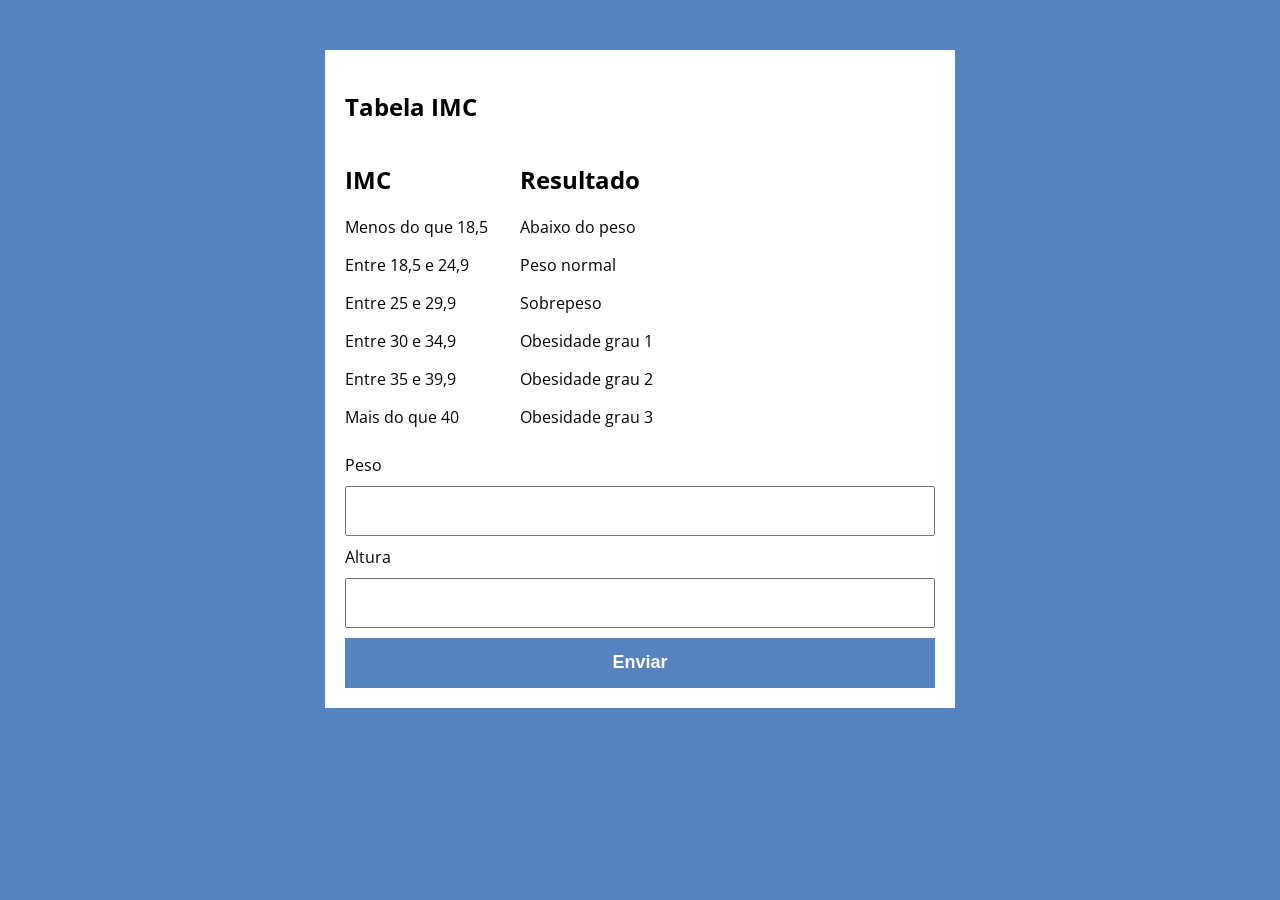
<file: index.html>
<!doctype html>
<html lang="pt-br">
  <head>
    <meta charset="UTF-8" />
    <meta name="viewport" content="width=device-width, initial-scale=1.0" />
    <title>exercicio</title>
    <link rel="stylesheet" href="./assets/css/style.css" />
  </head>
  <body>
    <section class="container">
      <h1>Tabela IMC</h1>
      <div class="texto">
        <ul>
          <h2>IMC</h2>
          <li><p>Menos do que 18,5</p></li>
          <li><p>Entre 18,5 e 24,9</p></li>
          <li><p>Entre 25 e 29,9</p></li>
          <li><p>Entre 30 e 34,9</p></li>
          <li><p>Entre 35 e 39,9</p></li>
          <li><p>Mais  do que 40</p></li>
        </ul>
        <ul>
          <h2>Resultado</h2>
          <li><p>Abaixo do peso</p></li>
          <li><p>Peso normal</p></li>
          <li><p>Sobrepeso</p></li>
          <li><p>Obesidade grau 1</p></li>           
          <li><p>Obesidade grau 2</p></li>           
          <li><p>Obesidade grau 3</p></li>           
        </ul>
      </div>
      
      
      <form action="">
        <!-- <label for="input-teste-1">Label teste #1</label>
        <input type="text" id="input-teste-1" />
        
        <label for="input-teste-2">Label teste #2</label>
        <input type="password" id="input-teste-2" /> -->
        
        <label for="input-teste-3">Peso</label>
        <input type="text" id="input-teste-3" />
        
        <label for="input-teste-4">Altura</label>
        <input type="text" id="input-teste-4" />
        <button id="btn">Enviar</button>
      </form>
      <div class="resposta" id="resposta"></div>
      <div class="resposta" id="negativa">asdas</div>
    </section>
    <script src="assets/javascript/main.js"></script>
  </body>
</html>
</file>
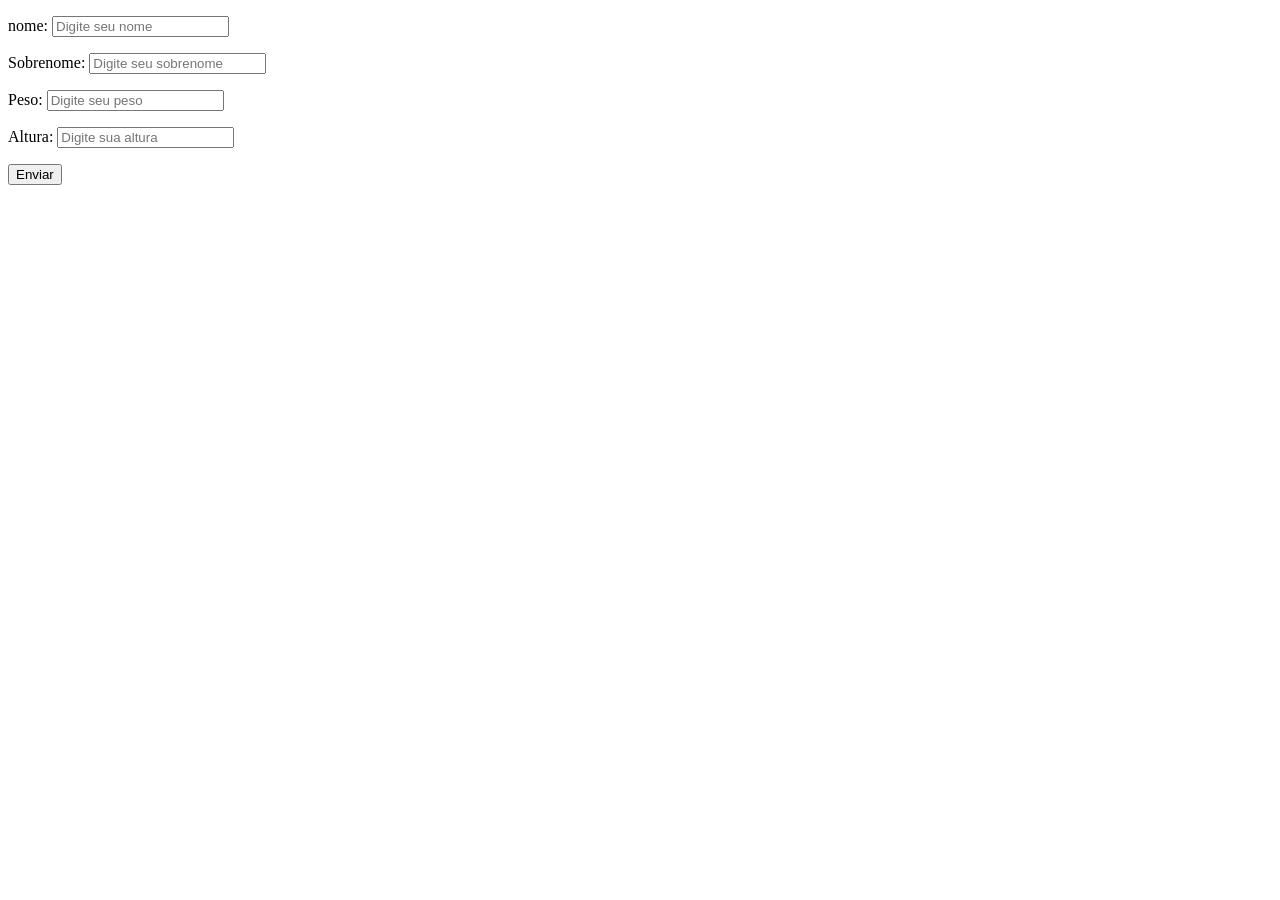
<file: atividade03/index.html>
<!DOCTYPE html>
<html lang="pt-br">
<head>
    <meta charset="UTF-8">
    <meta name="viewport" content="width=device-width, initial-scale=1.0">
    <title>Exercicio</title>
</head>
<body>
    <form class="form" action="" method="get">
        <p>nome: <input type="text" placeholder="Digite seu nome" class="nome"></p>
        <p>Sobrenome: <input type="text" placeholder="Digite seu sobrenome" class="Sobrenome"></p>
        <p>Peso: <input type="text" placeholder="Digite seu peso" class="peso"></p>
        <p>Altura: <input type="text" placeholder="Digite sua altura" class="altura"></p>
        <button>Enviar</button>
    </form> 

    <div class="resultado"></div>

    <script src="js/script.js"></script>
</body>
</html>
</file>
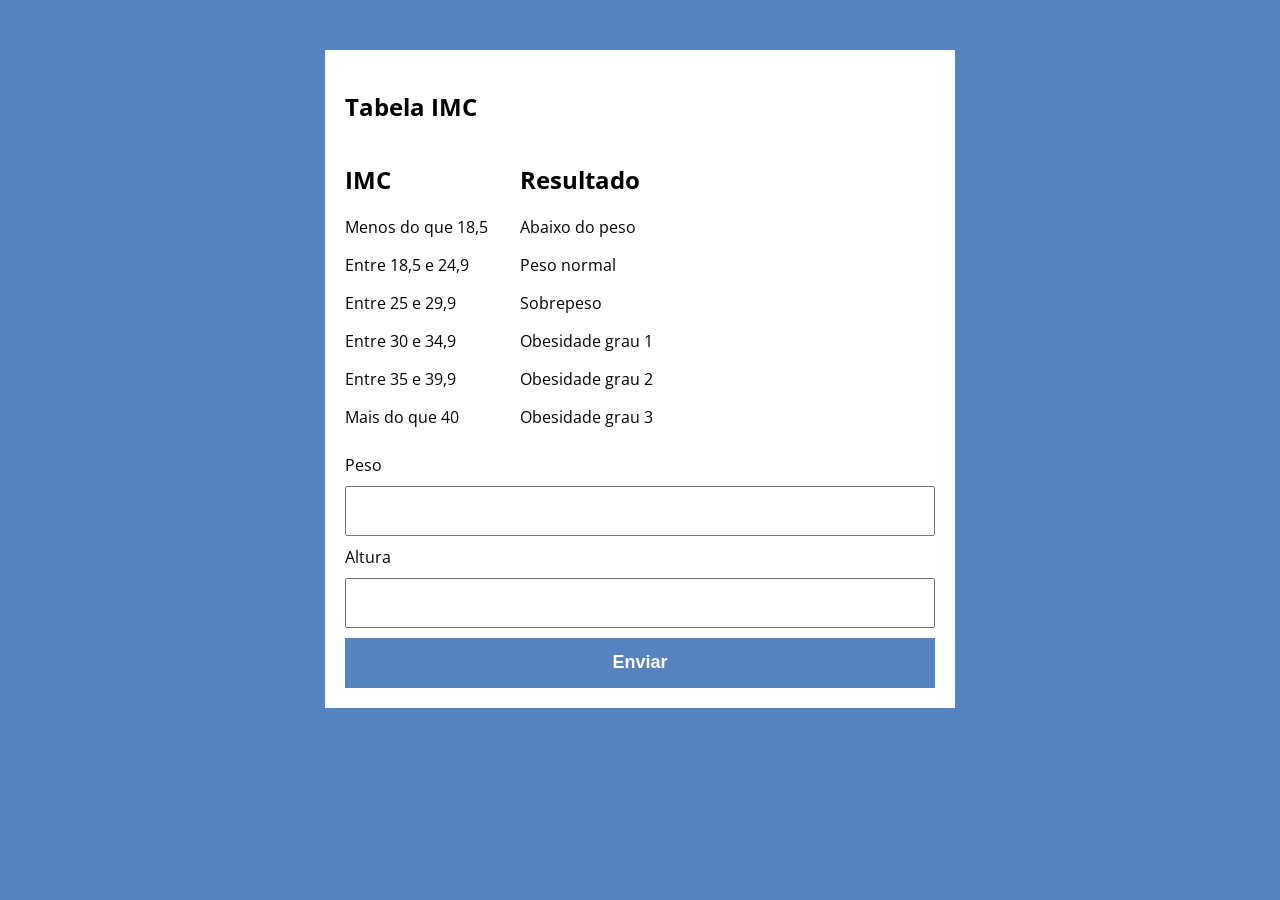
<file: modelo/index.html>
<!doctype html>
<!-- Página-modelo: formulário que calcula e classifica o IMC. -->
<html lang="pt-br">
  <head>
    <meta charset="UTF-8" />
    <meta name="viewport" content="width=device-width, initial-scale=1.0" />
    <title>exercicio</title>
    <link rel="stylesheet" href="./assets/css/style.css" />
  </head>
  <body>
    <section class="container">
      <h1>Tabela IMC</h1>
      <div class="texto">
        <ul>
          <h2>IMC</h2>
          <li><p>Menos do que 18,5</p></li>
          <li><p>Entre 18,5 e 24,9</p></li>
          <li><p>Entre 25 e 29,9</p></li>
          <li><p>Entre 30 e 34,9</p></li>
          <li><p>Entre 35 e 39,9</p></li>
          <li><p>Mais  do que 40</p></li>
        </ul>
        <ul>
          <h2>Resultado</h2>
          <li><p>Abaixo do peso</p></li>
          <li><p>Peso normal</p></li>
          <li><p>Sobrepeso</p></li>
          <li><p>Obesidade grau 1</p></li>           
          <li><p>Obesidade grau 2</p></li>           
          <li><p>Obesidade grau 3</p></li>           
        </ul>
      </div>
      
      
      <form action="">
        <!-- <label for="input-teste-1">Label teste #1</label>
        <input type="text" id="input-teste-1" />
        
        <label for="input-teste-2">Label teste #2</label>
        <input type="password" id="input-teste-2" /> -->
        
        <label for="input-teste-3">Peso</label>
        <input type="text" id="input-teste-3" />
        
        <label for="input-teste-4">Altura</label>
        <input type="text" id="input-teste-4" />
        <button id="btn">Enviar</button>
      </form>
      <div class="resposta" id="resposta"></div>
      <div class="resposta" id="negativa">asdas</div>
    </section>
    <script src="assets/javascript/main.js"></script>
  </body>
</html>
</file>
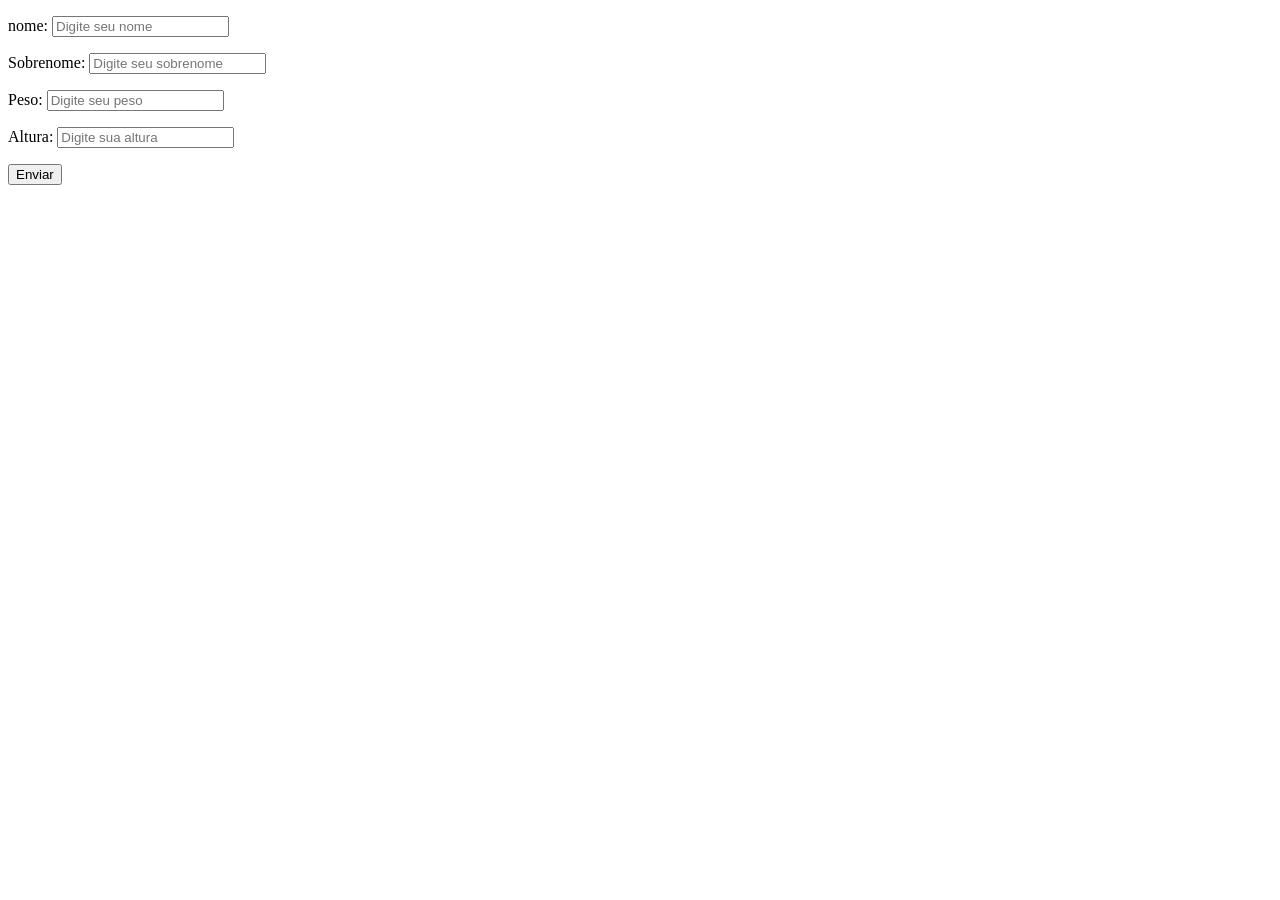
<file: atividade/atividade03/index.html>
<!DOCTYPE html>
<!-- Prática de formulário, eventos, objetos, arrays e DOM. -->
<html lang="pt-br">
<head>
    <meta charset="UTF-8">
    <meta name="viewport" content="width=device-width, initial-scale=1.0">
    <title>Exercicio</title>
</head>
<body>
    <form class="form" action="" method="get">
        <p>nome: <input type="text" placeholder="Digite seu nome" class="nome"></p>
        <p>Sobrenome: <input type="text" placeholder="Digite seu sobrenome" class="Sobrenome"></p>
        <p>Peso: <input type="text" placeholder="Digite seu peso" class="peso"></p>
        <p>Altura: <input type="text" placeholder="Digite sua altura" class="altura"></p>
        <button>Enviar</button>
    </form> 

    <div class="resultado"></div>

    <script src="js/script.js"></script>
</body>
</html>
</file>
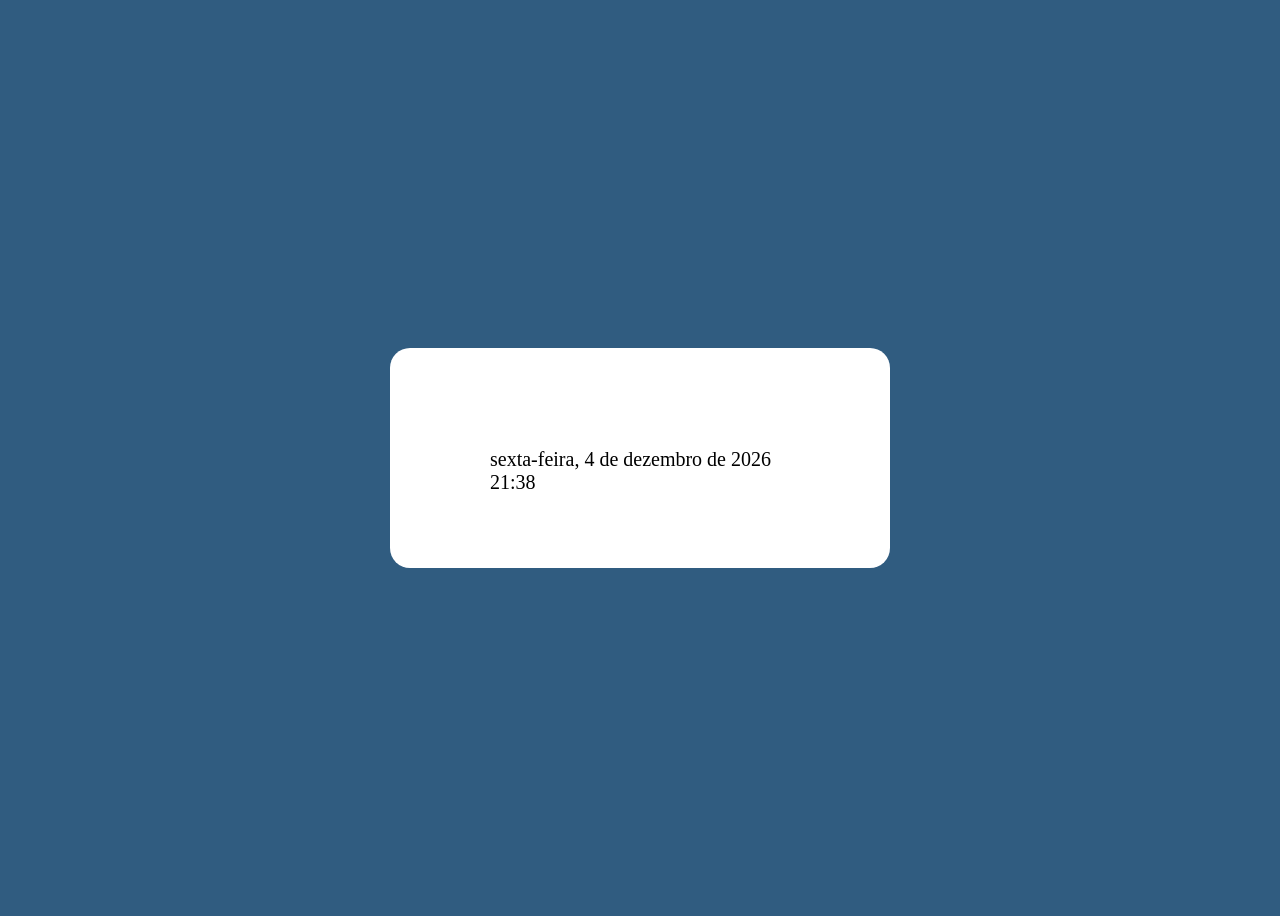
<file: atividade/atividade04/index.html>
<!DOCTYPE html>
<!-- Exibe uma data por extenso gerada pelo JavaScript. -->
<html lang="pt">
<head>
    <meta charset="UTF-8">
    <meta name="viewport" content="width=device-width, initial-scale=1.0">
    <title>Modelo</title>
    <link rel="stylesheet" href="style.css">
    <script src="script.js" defer></script>
</head>
<body>
    <div class="container">
        <span id="result"></span>
    </div>
</body>
</html>
</file>
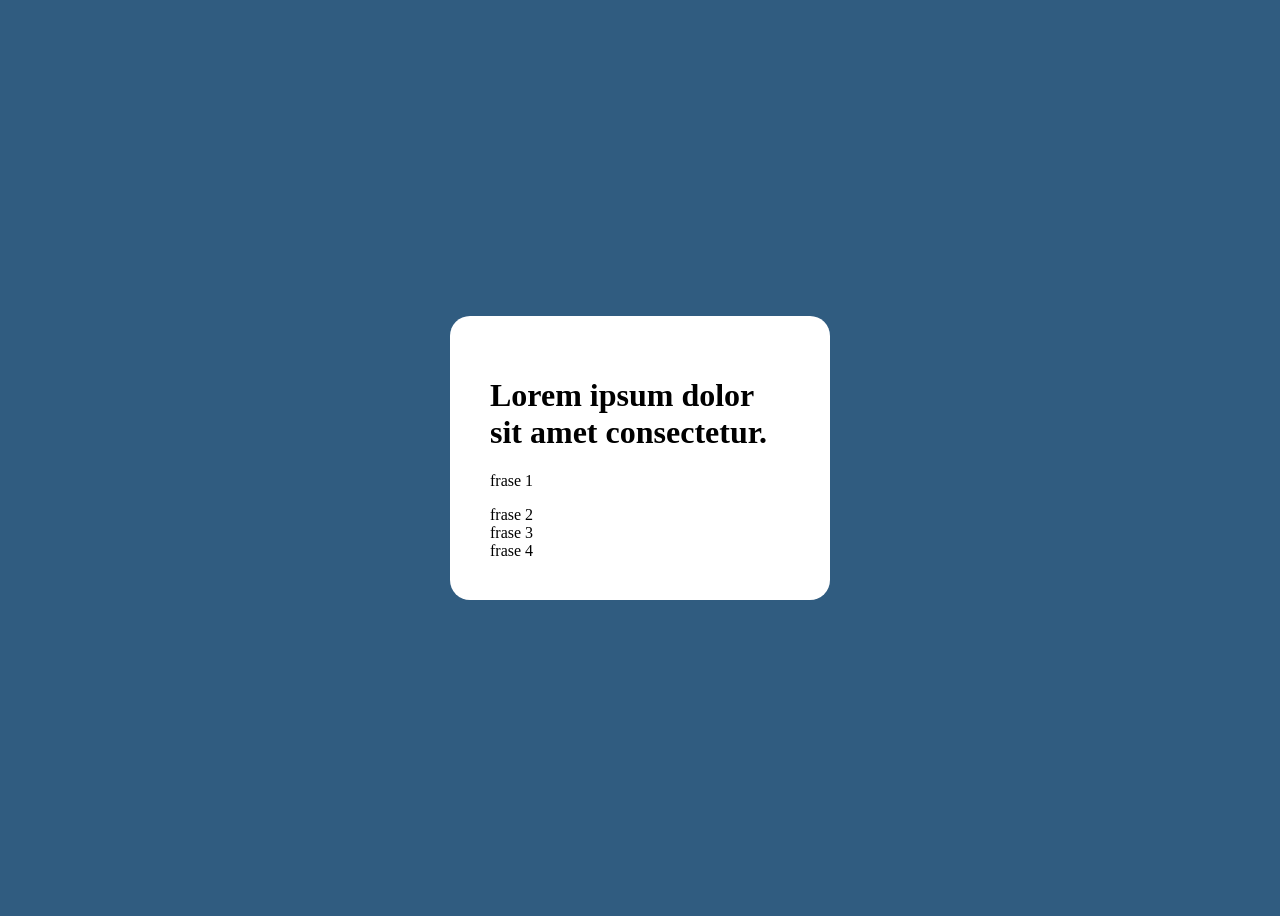
<file: atividade/atividade05/index.html>
<!DOCTYPE html>
<!-- O JavaScript cria os elementos inseridos no contêiner. -->
<html lang="pt">
<head>
    <meta charset="UTF-8">
    <meta name="viewport" content="width=device-width, initial-scale=1.0">
    <title>Modelo</title>
    <link rel="stylesheet" href="style.css">
    <script src="script.js" defer></script>
</head>
<body>
    <div class="container">
        <h1>Lorem ipsum dolor sit amet consectetur.</h1>
    </div>
</body>
</html>
</file>
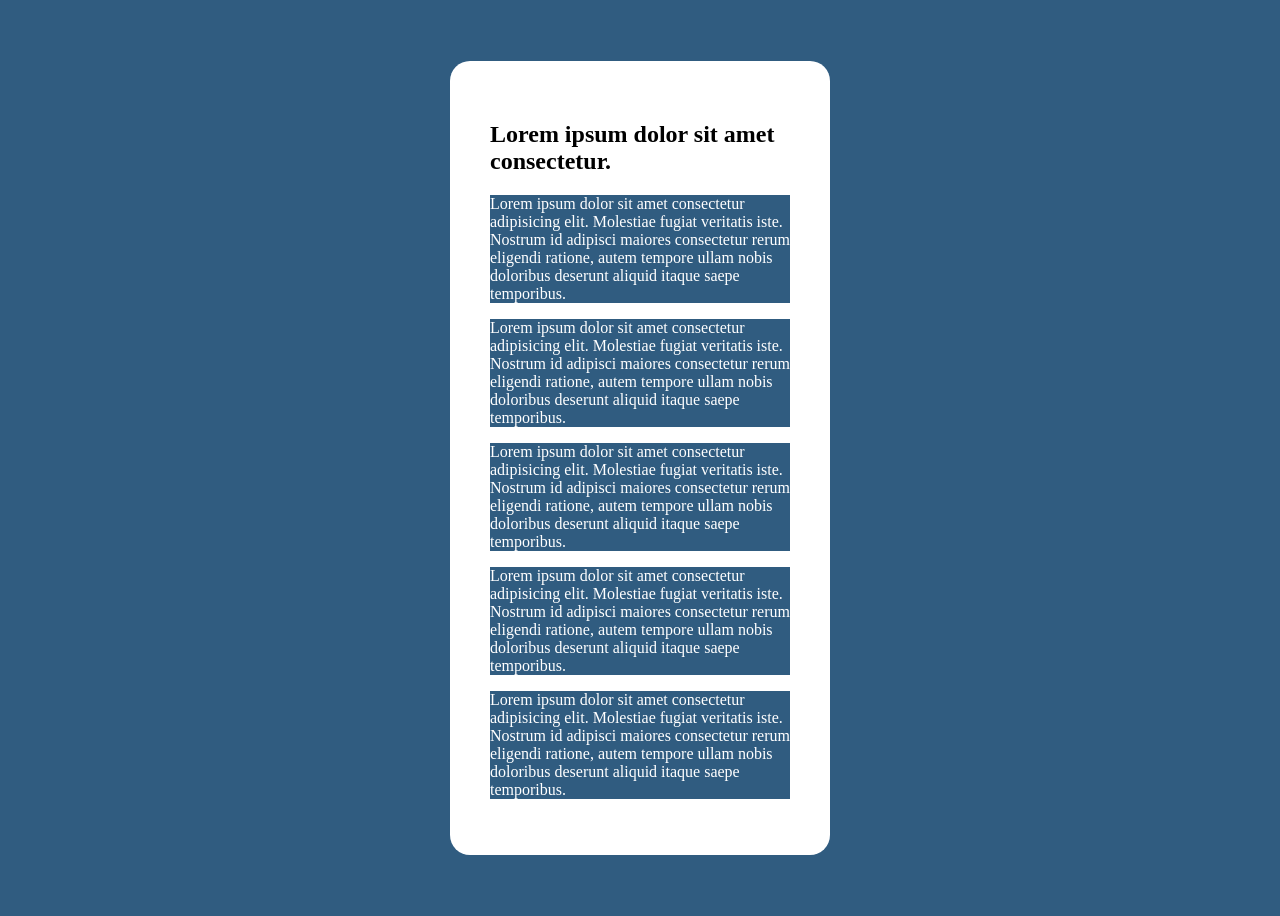
<file: atividade/atividade06/index.html>
<!DOCTYPE html>
<!-- Exercício de manipulação de estilos pelo JavaScript. -->
<html lang="pt-br">
<head>
    <meta charset="UTF-8">
    <meta name="viewport" content="width=device-width, initial-scale=1.0">
    <title>Modelo</title>
    <link rel="stylesheet" href="./assets/css/style.css">
</head>
<body>
    <section class="container">
        <h1>Lorem ipsum dolor sit amet consectetur.</h1>
        <div class="paragrafos">
            <p>  
                Lorem ipsum dolor sit amet consectetur adipisicing elit. Molestiae fugiat veritatis iste. Nostrum id adipisci maiores consectetur rerum eligendi ratione, autem  tempore ullam nobis doloribus deserunt aliquid itaque saepe temporibus.
            </p>
            <p>  
                Lorem ipsum dolor sit amet consectetur adipisicing elit. Molestiae fugiat veritatis iste. Nostrum id adipisci maiores consectetur rerum eligendi ratione, autem  tempore ullam nobis doloribus deserunt aliquid itaque saepe temporibus.
            </p>
            <p>  
                Lorem ipsum dolor sit amet consectetur adipisicing elit. Molestiae fugiat veritatis iste. Nostrum id adipisci maiores consectetur rerum eligendi ratione, autem  tempore ullam nobis doloribus deserunt aliquid itaque saepe temporibus.
            </p>
            <p>  
                Lorem ipsum dolor sit amet consectetur adipisicing elit. Molestiae fugiat veritatis iste. Nostrum id adipisci maiores consectetur rerum eligendi ratione, autem  tempore ullam nobis doloribus deserunt aliquid itaque saepe temporibus.
            </p>
            <p>  
                Lorem ipsum dolor sit amet consectetur adipisicing elit. Molestiae fugiat veritatis iste. Nostrum id adipisci maiores consectetur rerum eligendi ratione, autem  tempore ullam nobis doloribus deserunt aliquid itaque saepe temporibus.
            </p>
        </div>
    </section>
    <script src="./assets/js/main.js"></script>
</body>
</html>
</file>
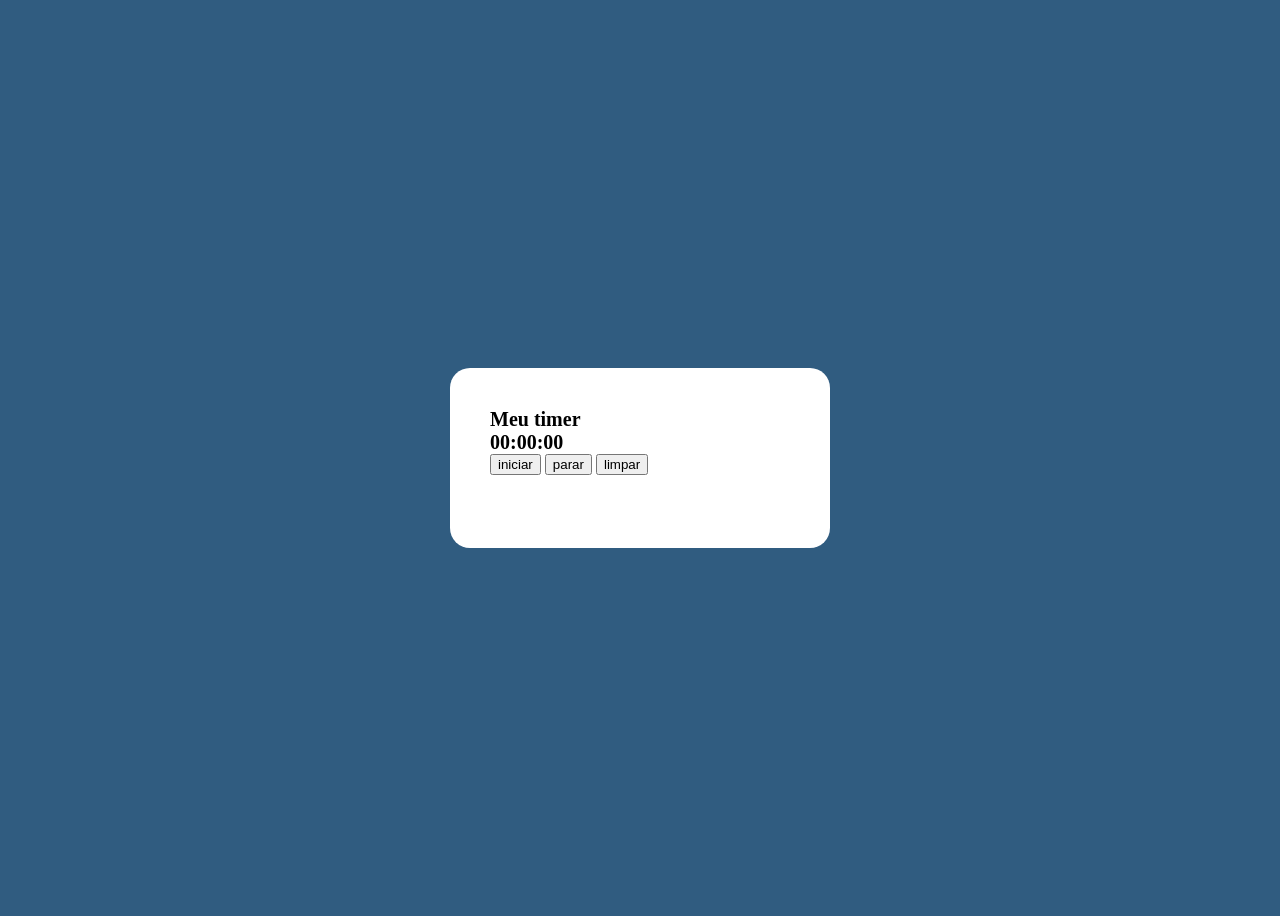
<file: atividade/atividade09/index.html>
<!DOCTYPE html>
<!-- Estrutura do cronômetro; o comportamento fica em script.js. -->
<html lang="pt-br">
<head>
    <meta charset="UTF-8">
    <meta name="viewport" content="width=device-width, initial-scale=1.0">
    <title>Modelo</title>
    <link rel="stylesheet" href="./assets/css/style.css">
</head>
<body>
    <section class="container">
        <span>Meu timer</span>
        <div class="">
            <span id="timer">00:00:00</span>
        </div>
        <div class="contaniner-timer">
            <button id="iniciar">iniciar</button>
            <button id="parar">parar</button>
            <button id="limpar">limpar</button>
        </div>
    </section>
    <script src="./assets/js/script.js"></script>
</body>
</html>
</file>
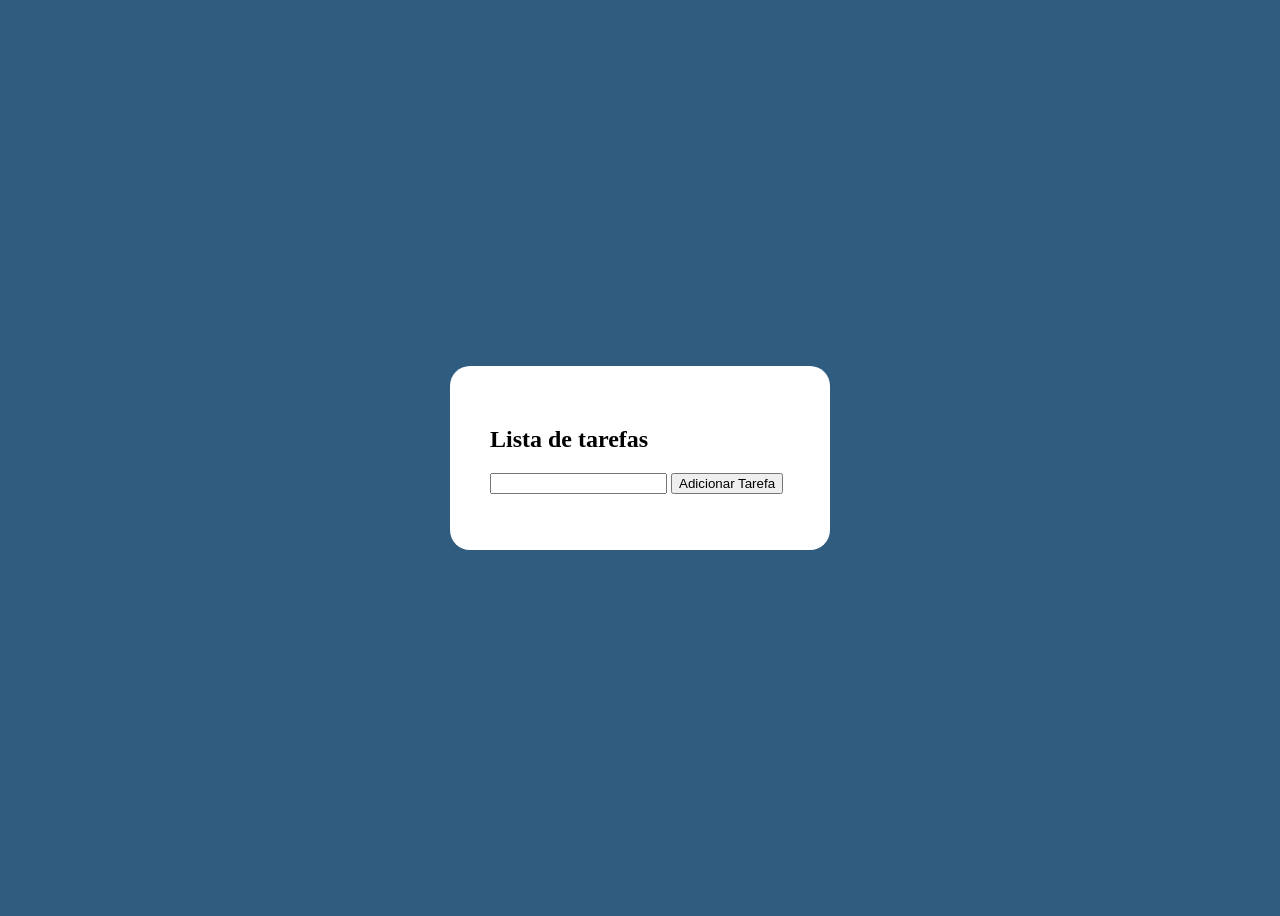
<file: atividade/atividade10/index.html>
<!DOCTYPE html>
<!-- Estrutura do cronômetro; o comportamento fica em script.js. -->
<html lang="pt-br">
<head>
    <meta charset="UTF-8">
    <meta name="viewport" content="width=device-width, initial-scale=1.0">
    <title>Modelo</title>
    <link rel="stylesheet" href="./assets/css/style.css">
</head>
<body>
    <section class="container">
        <h1>Lista de tarefas</h1>
        <p>
            <input type="text" class="input-tarefa">
            <button class="btn-tarefa">Adicionar Tarefa</button>
        </p>

        <ul class="tarefas"></ul>
    </section>
    <script src="./assets/js/script.js"></script>
</body>
</html>
</file>
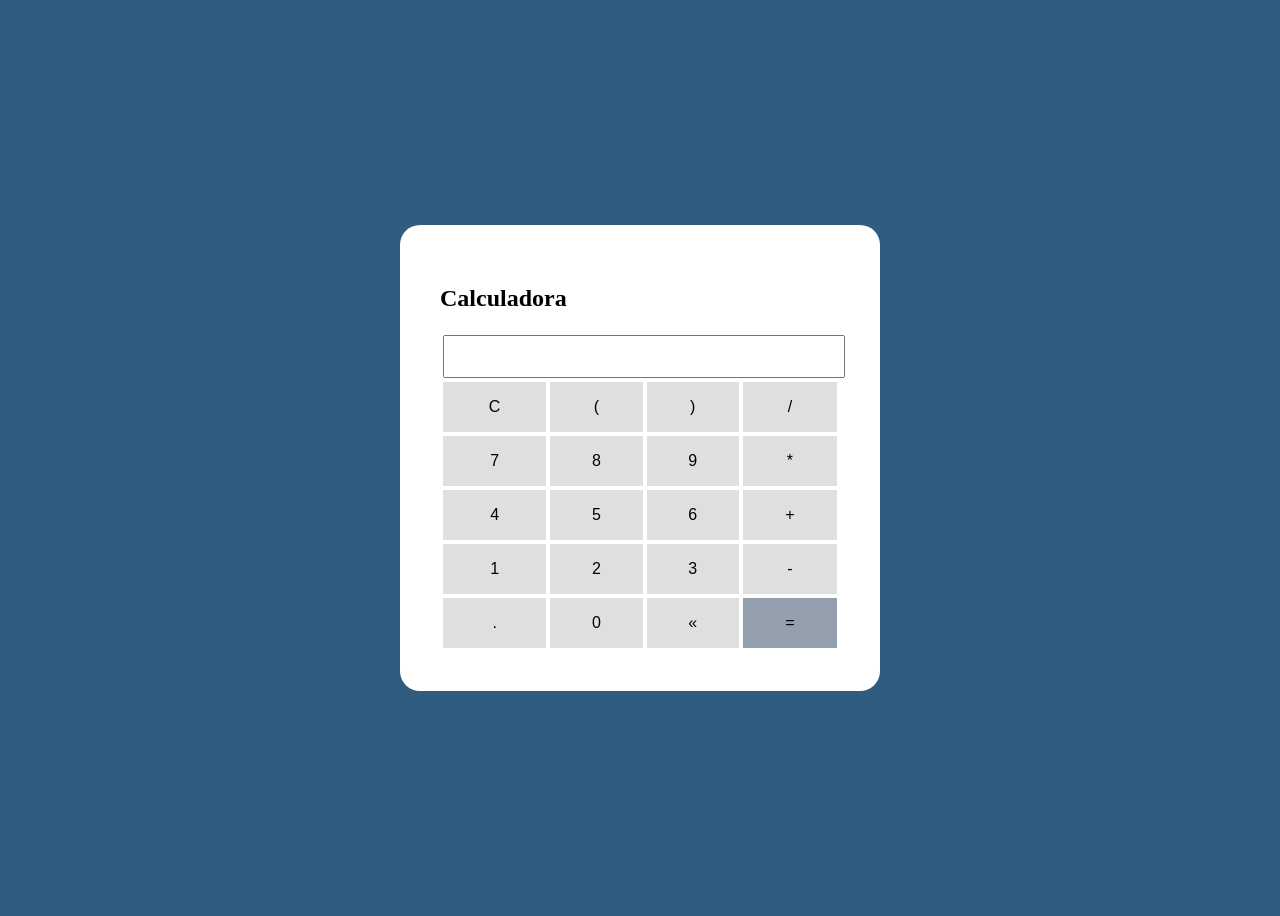
<file: atividade/atividade11/index.html>
<!DOCTYPE html>
<!-- Estrutura da calculadora; o comportamento fica em script.js. -->
<html lang="pt-br">
<head>
    <meta charset="UTF-8">
    <meta name="viewport" content="width=device-width, initial-scale=1.0">
    <title>Calculadora</title>
    <link rel="stylesheet" href="./assets/css/style.css">
</head>
<body>
    <section class="container">
        <h1>Calculadora</h1>
        <table class="calculadora">
            <tr>
                <!-- O JavaScript lê e atualiza o resultado por meio desta classe. -->
                <td colspan="4"><input type="text" class="display" aria-label="Expressão matemática"></td>
            </tr>
            <tr>
                <td><button class="btn btn-clear">C</button></td>
                <td><button class="btn btn-num">(</button></td>
                <td><button class="btn btn-num">)</button></td>
                <td><button class="btn btn-num">/</button></td>
            </tr>
            <tr>
                <td><button class="btn btn-num">7</button></td>
                <td><button class="btn btn-num">8</button></td>
                <td><button class="btn btn-num">9</button></td>
                <td><button class="btn btn-num">*</button></td>
            </tr>
            <tr>
                <td><button class="btn btn-num">4</button></td>
                <td><button class="btn btn-num">5</button></td>
                <td><button class="btn btn-num">6</button></td>
                <td><button class="btn btn-num">+</button></td>
            </tr>
            <tr>
                <td><button class="btn btn-num">1</button></td>
                <td><button class="btn btn-num">2</button></td>
                <td><button class="btn btn-num">3</button></td>
                <td><button class="btn btn-num">-</button></td>
            </tr>
            <tr>
                <td><button class="btn btn-num">.</button></td>
                <td><button class="btn btn-num">0</button></td>
                <td><button class="btn btn-del">&laquo;</button></td>
                <td><button class="btn btn-eq">=</button></td>
            </tr>
        </table>
    </section>
    <script src="./assets/js/script.js"></script>
</body>
</html>
</file>
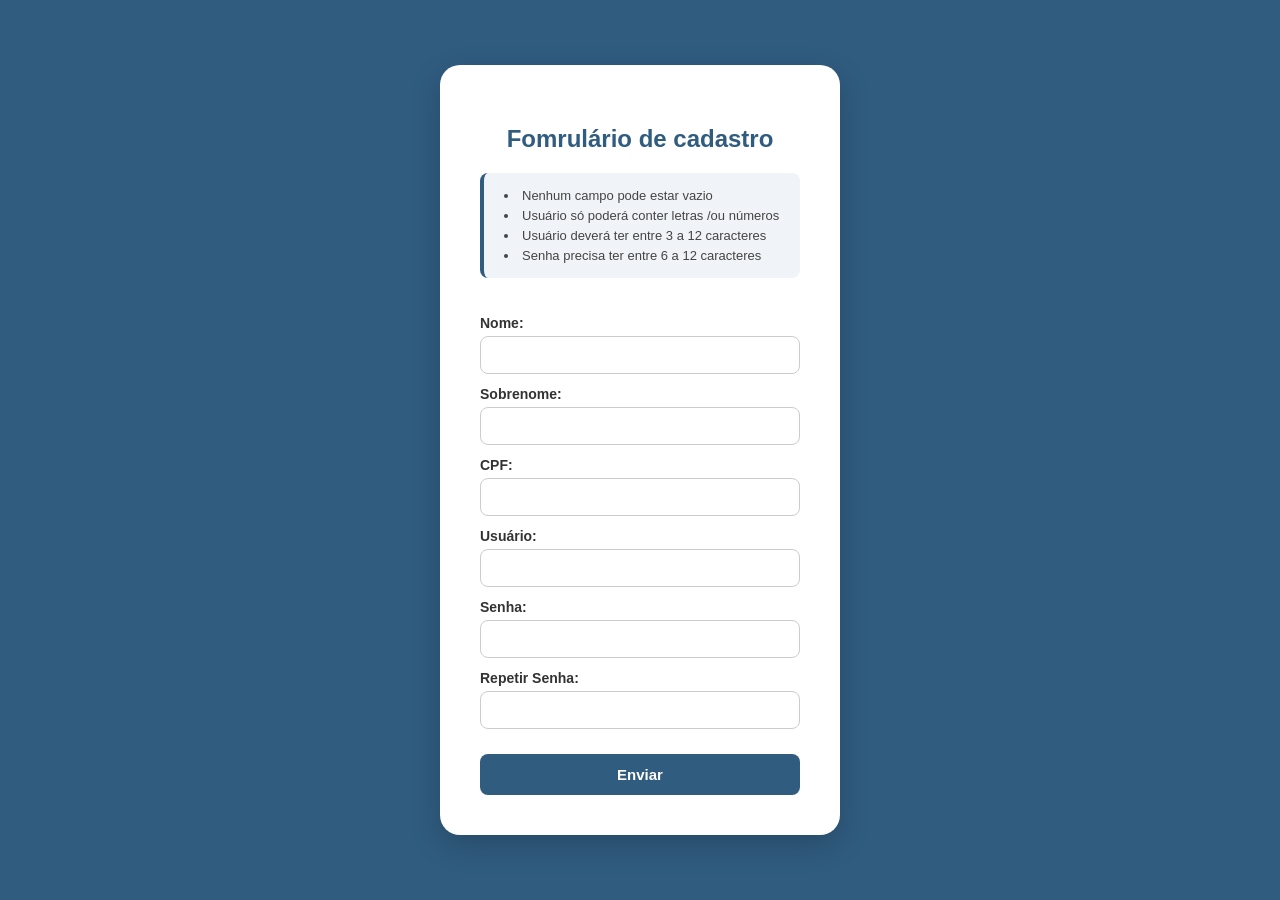
<file: atividade/atividade15/index.html>
<!DOCTYPE html>
<!-- Estrutura da calculadora; o comportamento fica em script.js. -->
<html lang="pt-br">
<head>
    <meta charset="UTF-8">
    <meta name="viewport" content="width=device-width, initial-scale=1.0">
    <title>Calculadora</title>
    <link rel="stylesheet" href="./assets/css/style.css">
</head>
<body>
    <section class="container">
        <h1>Fomrulário de cadastro</h1>
        <ul>
            <li>Nenhum campo pode estar vazio</li>
            <li>Usuário só poderá conter letras /ou números </li>
            <li>Usuário deverá ter entre 3 a 12 caracteres </li>
            <li>Senha precisa ter entre 6 a 12 caracteres </li>
        </ul>

        <form action="/" method="post" class="formulario">
            <label>Nome:</label>
            <input type="text" class="nome validar">
            <label>Sobrenome:</label>
            <input type="text" class="sobrenome validar">
            <label>CPF:</label>
            <input type="text" class="cpf validar">
            <label>Usuário:</label>
            <input type="text" class="usuario validar">
            <label>Senha:</label>
            <input type="password" class="senha validar">
            <label>Repetir Senha:</label>
            <input type="password" class="repetir-senha validar">

            <button type="submit">Enviar</button>
        </form>
    </section>
    <script src="./assets/js/script.js"></script>
    <Script src="./assets/js/validaCPF.js"></Script>
</body>
</html>
</file>
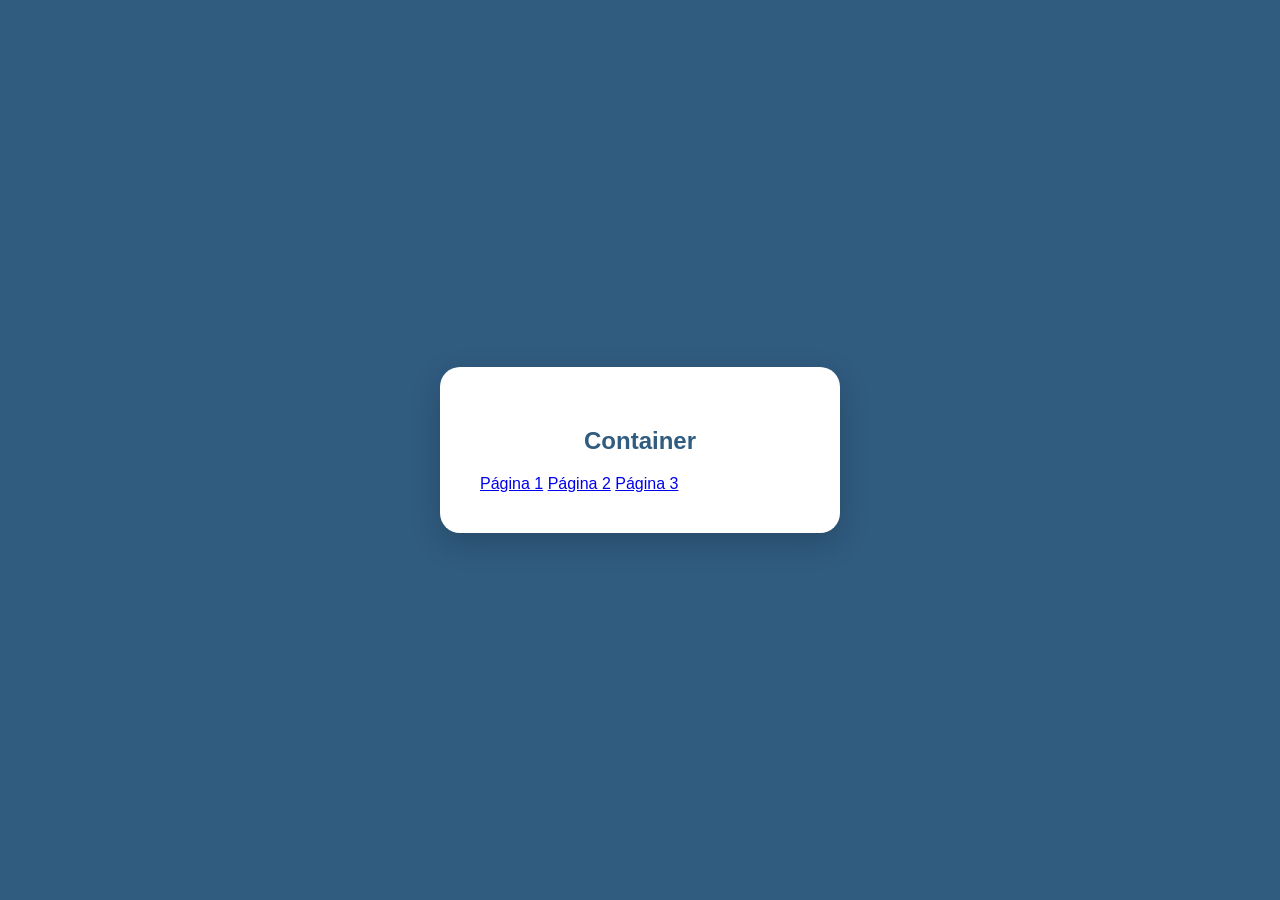
<file: atividade/atividade16/index.html>
<!DOCTYPE html>
<!-- Estrutura da calculadora; o comportamento fica em script.js. -->
<html lang="pt-br">
<head>
    <meta charset="UTF-8">
    <meta name="viewport" content="width=device-width, initial-scale=1.0">
    <title>Ajax</title>
    <link rel="stylesheet" href="./assets/css/style.css">
</head>
<body>
    <section class="container">
       <h1>Container</h1>
       <a href="pagina1.html">Página 1</a>
       <a href="pagina2.html">Página 2</a>
       <a href="pagina3.html">Página 3</a>

       <div class="resultado"></div>
    </section>
    <script src="assets/js/script.js" defer></script>
</body>
</html>
</file>
<file: assets/css/style.css>
@import url('https://fonts.googleapis.com/css2?family=Google+Sans+Flex:opsz,wght@6..144,1..1000&family=Open+Sans:ital,wght@0,300..800;1,300..800&family=Roboto:ital,wght@0,100..900;1,100..900&display=swap');

:root {
    --primary-color: rgba(16, 81, 167, 0.705);
    --primary-color-dark: rgba(10, 56, 117, 0.705);
}

*{
    box-sizing: border-box;
    outline: 0;
}

body{
    margin: 0;
    padding: 0;
    background: var(--primary-color);
    font-family: 'Open Sans', sans-serif;
}

.container{
    max-width: 630px;
    width: 92%; /* Mantém recuo seguro nas laterais em telas pequenas */
    margin: 50px auto;
    background: #fff;
    padding: 20px; /* Aumentado levemente para melhor respiro interno */
}
 
.texto{
    display: flex;
    gap: 2rem;       /* Reduzido para evitar quebra agressiva */
    flex-wrap: wrap; /* Faz os itens quebrarem para a linha de baixo em telas menores */
}

.texto ul{
    list-style: none;
    padding: 0;
    margin: 0;
}

form label, form input, form button{
    display: block;
    width: 100%;
    margin-top: 10px;
}

form input{
    font-size: 24px;
    height: 50px;
    padding: 0 20px;
}

form input:focus{
    outline: 1px solid var(--primary-color);
    border-radius: 2px;
}

form button{
    border: none;
    background-color: var(--primary-color);
    color: #fff;
    font-size: 18px;
    font-weight: 700;
    height: 50px;
    cursor: pointer;
}

form button:hover{
    background: var(--primary-color-dark);
}

.resposta{
    display: none;
    width: 100%;
    font-size: 20px;
    margin-top: 5px;
    padding: 10px;
    background-color: rgba(0, 128, 0, 0.521);
    height: auto;
}

#negativa{
    background-color: red; 
}

.resposta.active{
    display: block;
}

/* Ajustes finos para smartphones */
@media (max-width: 480px) {
    .container {
        margin: 20px auto; /* Diminui a margem superior em telas pequenas */
    }
    form input {
        font-size: 18px; /* Ajusta o tamanho da fonte do input para mobile */
    }
}
</file>
<file: modelo/assets/css/style.css>
/* Importa as famílias tipográficas usadas na interface. */
@import url('https://fonts.googleapis.com/css2?family=Google+Sans+Flex:opsz,wght@6..144,1..1000&family=Open+Sans:ital,wght@0,300..800;1,300..800&family=Roboto:ital,wght@0,100..900;1,100..900&display=swap');

:root {
    --primary-color: rgba(16, 81, 167, 0.705);
    --primary-color-dark: rgba(10, 56, 117, 0.705);
}

*{
    box-sizing: border-box;
    outline: 0;
}

body{
    margin: 0;
    padding: 0;
    background: var(--primary-color);
    font-family: 'Open Sans', sans-serif;
}

.container{
    max-width: 630px;
    width: 92%; /* Mantém recuo seguro nas laterais em telas pequenas */
    margin: 50px auto;
    background: #fff;
    padding: 20px; /* Aumentado levemente para melhor respiro interno */
}
 
.texto{
    display: flex;
    gap: 2rem;       /* Reduzido para evitar quebra agressiva */
    flex-wrap: wrap; /* Faz os itens quebrarem para a linha de baixo em telas menores */
}

.texto ul{
    list-style: none;
    padding: 0;
    margin: 0;
}

form label, form input, form button{
    display: block;
    width: 100%;
    margin-top: 10px;
}

form input{
    font-size: 24px;
    height: 50px;
    padding: 0 20px;
}

form input:focus{
    outline: 1px solid var(--primary-color);
    border-radius: 2px;
}

form button{
    border: none;
    background-color: var(--primary-color);
    color: #fff;
    font-size: 18px;
    font-weight: 700;
    height: 50px;
    cursor: pointer;
}

form button:hover{
    background: var(--primary-color-dark);
}

.resposta{
    display: none;
    width: 100%;
    font-size: 20px;
    margin-top: 5px;
    padding: 10px;
    background-color: rgba(0, 128, 0, 0.521);
    height: auto;
}

#negativa{
    background-color: red; 
}

.resposta.active{
    display: block;
}

/* Ajustes finos para smartphones */
@media (max-width: 480px) {
    .container {
        margin: 20px auto; /* Diminui a margem superior em telas pequenas */
    }
    form input {
        font-size: 18px; /* Ajusta o tamanho da fonte do input para mobile */
    }
}
</file>
<file: atividade/atividade04/style.css>
/* Layout da página que apresenta a data atual. */
body{
    display: flex;
    height: 100vh;
    align-items: center;
    justify-content: center;
    background-color: rgb(48, 92, 128);
}

.container{
    background-color: white;
    margin: auto;
    height: 20px;
    border-radius: 20px;
    width: 300px;
    padding: 100px;
}

.container span{
    font-size: 20px;
    font: 600;
}
</file>
<file: atividade/atividade05/style.css>
/* Apresentação dos elementos criados dinamicamente. */
body {
    display: flex;
    height: 100vh;
    align-items: center;
    justify-content: center;
    background-color: rgb(48, 92, 128);
}

.container {
    background-color: white;
    margin: auto;
    min-height: 20px;
    border-radius: 20px;
    width: 300px;
    padding: 40px;
}

.container span {
    font-size: 20px;
    font-weight: 600;
}
</file>
<file: atividade/atividade09/assets/css/style.css>
/* Centraliza o cartão do cronômetro na tela. */
body {
    display: flex;
    height: 100vh;
    align-items: center;
    justify-content: center;
    background-color: rgb(48, 92, 128);
}

.container {
    background-color: white;
    margin: auto;
    min-height: 100px;
    border-radius: 20px;
    width: 300px;
    padding: 40px;
}

.container span {
    font-size: 20px;
    font-weight: 600;
}

/* Estado visual aplicado pelo JavaScript ao pausar. */
.pausado {
    color: red;
}
</file>
<file: atividade/atividade10/assets/css/style.css>
/* Centraliza o cartão do cronômetro na tela. */
body {
    display: flex;
    height: 100vh;
    align-items: center;
    justify-content: center;
    background-color: rgb(48, 92, 128);
}

.container {
    background-color: white;
    margin: auto;
    min-height: 100px;
    border-radius: 20px;
    width: 300px;
    padding: 40px;
}

.container span {
    font-size: 20px;
    font-weight: 600;
}

/* Estado visual aplicado pelo JavaScript ao pausar. */
.pausado {
    color: red;
}
</file>
<file: atividade/atividade11/assets/css/style.css>
/* Centraliza o cartão do cronômetro na tela. */
body {
    display: flex;
    height: 100vh;
    align-items: center;
    justify-content: center;
    background-color: rgb(48, 92, 128);
}

.container {
    background-color: white;
    margin: auto;
    min-height: 100px;
    border-radius: 20px;
    width: 400px;
    padding: 40px;
}

.container span {
    font-size: 20px;
    font-weight: 600;
}

.calculadora{
    width: 400px;
}
.display {
    font-size: 2em;
    width: 100%;
    text-align: right;
}

.btn {
    width: 100%;
    height: 50px;
    font-size: 1em;
    border: none;
    background-color: #dfdfdf;
    cursor: pointer;
}

.btn:hover{
    background: #8d8b8b;
}

.btn-eq {
    background: #94a0ad;
}
</file>
<file: atividade/atividade15/assets/css/style.css>
/* Centraliza o cartão do formulário na tela. */
* {
    box-sizing: border-box;
}

body {
    display: flex;
    height: 100vh;
    align-items: center;
    justify-content: center;
    background-color: rgb(48, 92, 128);
    font-family: Arial, Helvetica, sans-serif;
    margin: 0;
}

.container {
    background-color: white;
    margin: auto;
    min-height: 100px;
    border-radius: 20px;
    width: 400px;
    padding: 40px;
    box-shadow: 0 10px 30px rgba(0, 0, 0, 0.2);
}

.container h1 {
    text-align: center;
    color: rgb(48, 92, 128);
    font-size: 24px;
    margin-bottom: 20px;
}

.container ul {
    background-color: #f0f4f8;
    border-left: 4px solid rgb(48, 92, 128);
    border-radius: 8px;
    padding: 15px 20px;
    margin-bottom: 25px;
    list-style-position: inside;
}

.container ul li {
    font-size: 13px;
    color: #444;
    margin-bottom: 5px;
}

.container ul li:last-child {
    margin-bottom: 0;
}

.formulario {
    display: flex;
    flex-direction: column;
}

.formulario label {
    font-size: 14px;
    font-weight: 600;
    color: #333;
    margin-bottom: 5px;
    margin-top: 12px;
}

.formulario input {
    padding: 10px 12px;
    border: 1px solid #ccc;
    border-radius: 8px;
    font-size: 14px;
    outline: none;
    transition: border-color 0.2s ease, box-shadow 0.2s ease;
}

.formulario input:focus {
    border-color: rgb(48, 92, 128);
    box-shadow: 0 0 0 3px rgba(48, 92, 128, 0.15);
}

.formulario button {
    margin-top: 25px;
    padding: 12px;
    background-color: rgb(48, 92, 128);
    color: white;
    font-size: 15px;
    font-weight: 600;
    border: none;
    border-radius: 8px;
    cursor: pointer;
    transition: background-color 0.2s ease;
}

.formulario button:hover {
    background-color: rgb(35, 70, 100);
}

.error-text {
    font-size: 12px;
    color: red;
}
</file>
<file: atividade/atividade16/assets/css/style.css>
/* Centraliza o cartão do formulário na tela. */
* {
    box-sizing: border-box;
}

body {
    display: flex;
    height: 100vh;
    align-items: center;
    justify-content: center;
    background-color: rgb(48, 92, 128);
    font-family: Arial, Helvetica, sans-serif;
    margin: 0;
}

.container {
    background-color: white;
    margin: auto;
    min-height: 100px;
    border-radius: 20px;
    width: 400px;
    padding: 40px;
    box-shadow: 0 10px 30px rgba(0, 0, 0, 0.2);
}

.container h1 {
    text-align: center;
    color: rgb(48, 92, 128);
    font-size: 24px;
    margin-bottom: 20px;
}

.container ul {
    background-color: #f0f4f8;
    border-left: 4px solid rgb(48, 92, 128);
    border-radius: 8px;
    padding: 15px 20px;
    margin-bottom: 25px;
    list-style-position: inside;
}

.container ul li {
    font-size: 13px;
    color: #444;
    margin-bottom: 5px;
}

.container ul li:last-child {
    margin-bottom: 0;
}

.formulario {
    display: flex;
    flex-direction: column;
}

.formulario label {
    font-size: 14px;
    font-weight: 600;
    color: #333;
    margin-bottom: 5px;
    margin-top: 12px;
}

.formulario input {
    padding: 10px 12px;
    border: 1px solid #ccc;
    border-radius: 8px;
    font-size: 14px;
    outline: none;
    transition: border-color 0.2s ease, box-shadow 0.2s ease;
}

.formulario input:focus {
    border-color: rgb(48, 92, 128);
    box-shadow: 0 0 0 3px rgba(48, 92, 128, 0.15);
}

.formulario button {
    margin-top: 25px;
    padding: 12px;
    background-color: rgb(48, 92, 128);
    color: white;
    font-size: 15px;
    font-weight: 600;
    border: none;
    border-radius: 8px;
    cursor: pointer;
    transition: background-color 0.2s ease;
}

.formulario button:hover {
    background-color: rgb(35, 70, 100);
}

.error-text {
    font-size: 12px;
    color: red;
}
</file>
<file: atividade/atividade06/assets/css/style.css>
/* O JavaScript lê a cor final do body e a aplica aos parágrafos. */
body {
    display: flex;
    height: 100vh;
    align-items: center;
    justify-content: center;
    background-color: rgb(48, 92, 128);
}

.container {
    background-color: white;
    margin: auto;
    min-height: 100px;
    border-radius: 20px;
    width: 300px;
    padding: 40px;
}

.container span {
    font-size: 20px;
    font-weight: 600;
}
</file>
